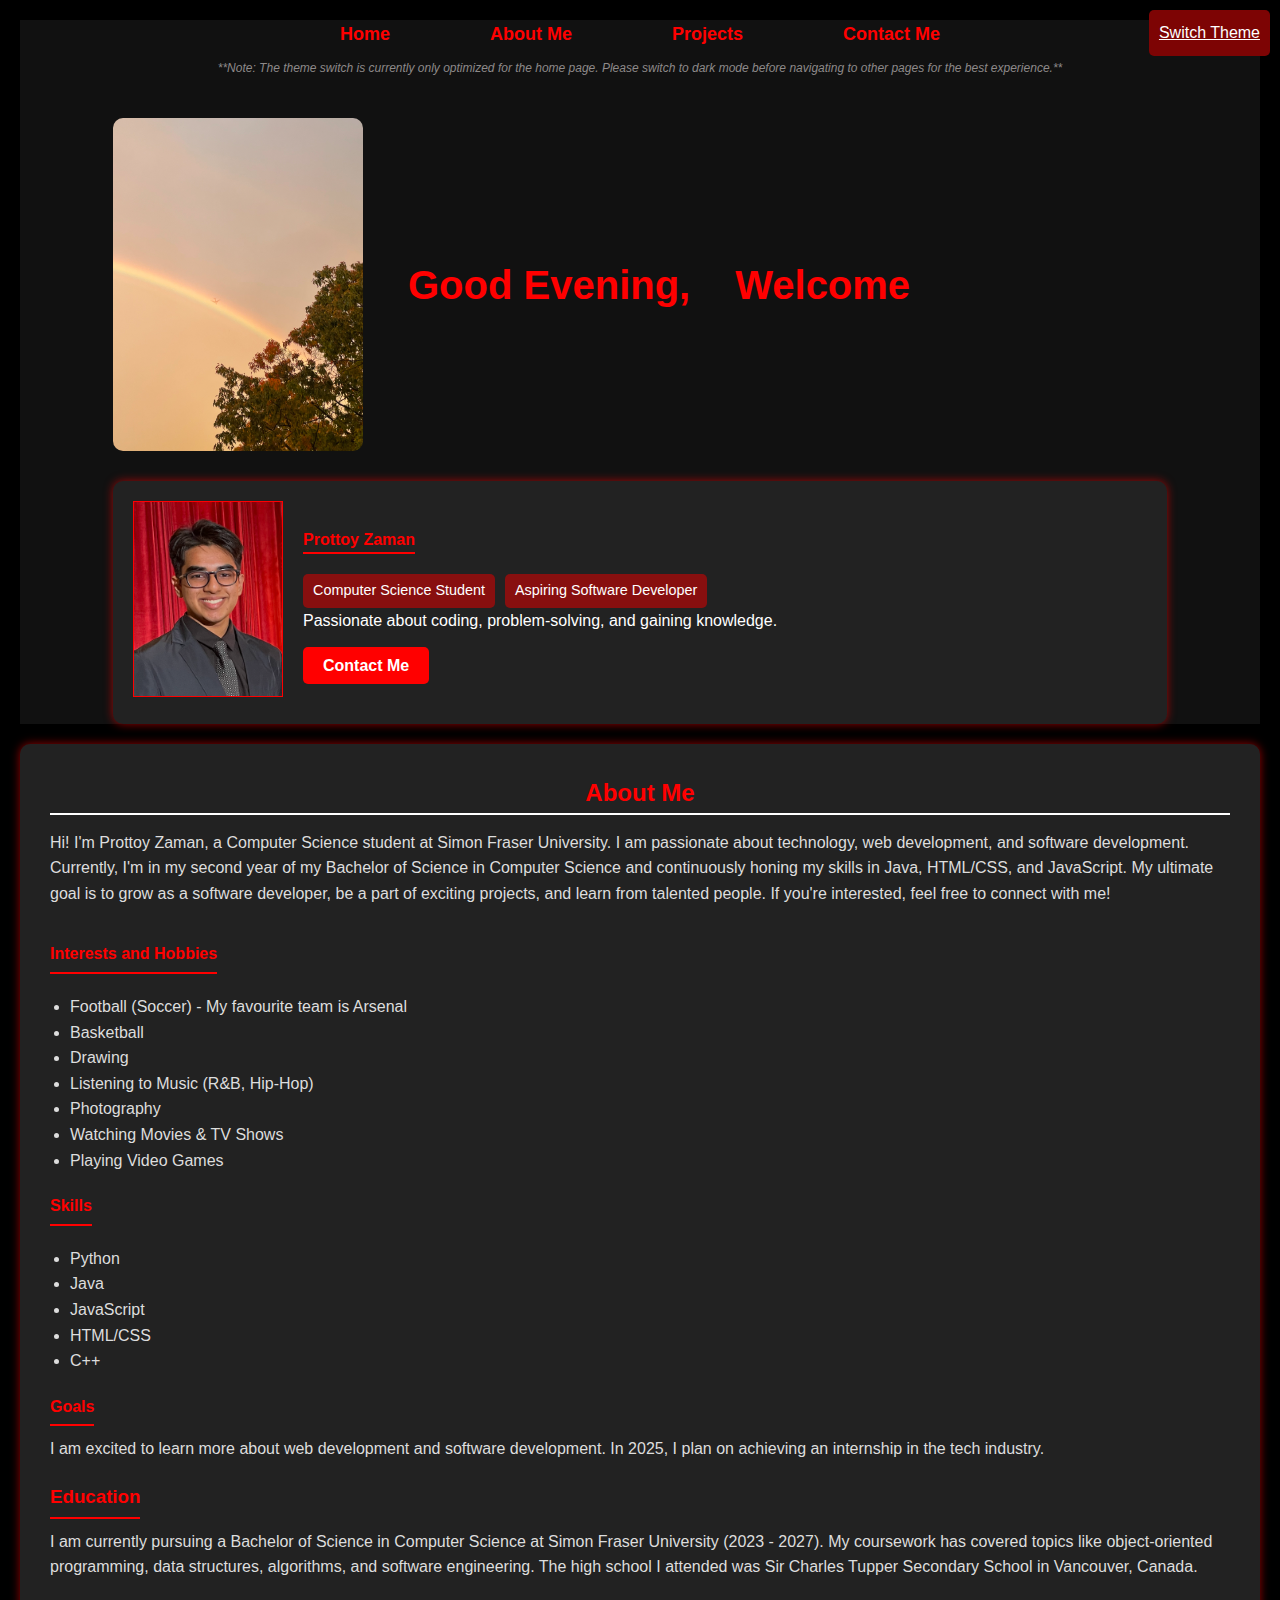
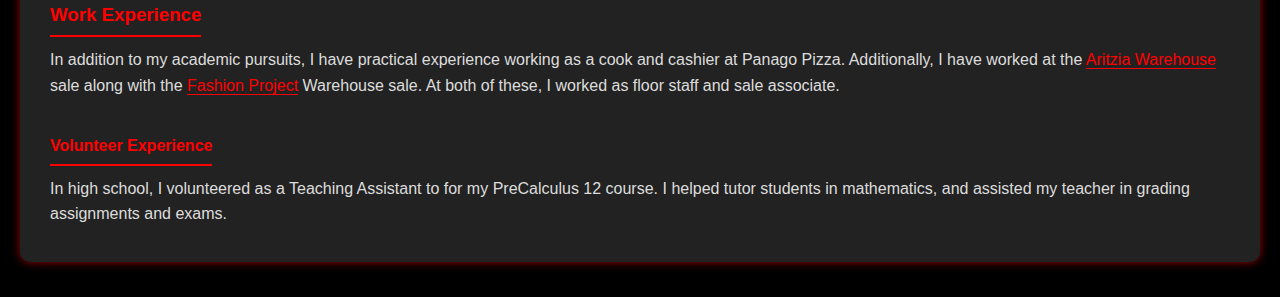
<file: index.html>
<!DOCTYPE html>
<html lang="en">

<head>
    <meta charset="UTF-8">
    <meta name="viewport" content="width=device-width, initial-scale=1.0">
    <link rel="stylesheet" href="style.css">
    <script src="script.js" defer></script>
    <link rel="icon" href="images/favicon.ico">
    <title>Prottoy Zaman's Website</title>
</head>

<body>
    <!-- Header Section -->
    <header>
        <nav>
            <ul>
                <li><a href="index.html">Home</a></li>
                <li><a href="#about">About Me</a></li>
                <li><a href="projects.html">Projects</a></li>
                <li><a href="contact.html">Contact Me</a></li>
            </ul>
            <a href="#" id="theme-switcher" class="theme-button">Switch Theme</a>
        </nav>
        <div id="disclaimer" class="notice-bar">
            **Note: The theme switch is currently only optimized for the home page. Please switch to dark mode before
            navigating to other pages for the best experience.**
        </div>


        <!-- Hero Section -->
        <section id="hero">
            <div class="hero-content">
                <img src="images/featured-image.jpeg" alt="Featured Image">
                <h1 id="greeting" class="red-theme">Placeholder Greeting</h1>
                <h1 id="welcome-text" class="red-theme"></h1> <!-- Placeholder Welcome Text -->
            </div>

            <!-- Info Card Section -->
            <section id="info-card">
                <div class="info-card-content">
                    <figure class="profile-image">
                        <img src="images/profile-image.png" alt="Profile Image">
                    </figure>
                    <div class="profile-details">
                        <h4 class="red-theme">Prottoy Zaman</h4>
                        <div class="role-badges">
                            <span class="role-badge">Computer Science Student</span>
                            <span class="role-badge">Aspiring Software Developer</span>
                        </div>
                        <p>Passionate about coding, problem-solving, and gaining knowledge.</p>
                        <div class="contact-button">
                            <a href="contact.html">Contact Me</a>
                        </div>
                    </div>
                </div>
            </section>
        </section>
    </header>

    <!-- About Me Section-->
    <section id="about">
        <h2 class="red-theme">About Me</h2>
        <p>Hi! I'm Prottoy Zaman, a Computer Science student at Simon Fraser University. I am passionate about
            technology, web development, and software development. Currently, I'm in my second year of my Bachelor of
            Science in Computer Science and continuously honing my skills in Java, HTML/CSS, and JavaScript. My ultimate
            goal is to grow as a software developer, be a part of exciting projects, and learn from talented people.
            If you're interested, feel free to connect with me!</p>
        <h4 class="red-theme">Interests and Hobbies</h4>
        <ul>
            <li>Football (Soccer) - My favourite team is Arsenal</li>
            <li>Basketball</li>
            <li>Drawing</li>
            <li>Listening to Music (R&B, Hip-Hop)</li>
            <li>Photography</li>
            <li>Watching Movies & TV Shows</li>
            <li>Playing Video Games</li>
        </ul>
        <h4 class="red-theme">Skills</h4>
        <ul>
            <li>Python</li>
            <li>Java</li>
            <li>JavaScript</li>
            <li>HTML/CSS</li>
            <li>C++</li>
        </ul>
        <h4 class="red-theme">Goals</h4>
        <p>I am excited to learn more about web development and software development. In 2025, I plan on achieving an
            internship in the tech industry.</p>

        <!-- Education Subsection -->
        <div class="subsection" id="education">
            <h3 class="red-theme">Education</h3>
            <p>I am currently pursuing a Bachelor of Science in Computer Science at Simon Fraser University (2023 -
                2027). My coursework has covered topics like object-oriented programming, data structures, algorithms,
                and software engineering. The high school I attended was Sir Charles Tupper Secondary School in
                Vancouver, Canada.</p>
        </div>

        <!-- Experience Subsection -->
        <div class="subsection" id="experience">
            <h3 class="red-theme">Work Experience</h3>
            <p>In addition to my academic pursuits, I have practical experience working as a cook and cashier at Panago
                Pizza. Additionally, I have worked at the <a
                    href="https://www.aritzia.com/en/aritzia/miscellaneous/warehouse-sale.html" target="_blank"
                    class="red-theme">Aritzia Warehouse</a> sale along with the <a href="https://thefashionproject.ca/"
                    target="_blank" class="red-theme">Fashion Project</a> Warehouse sale. At both of these, I worked as
                floor staff and sale associate.</p>
            <h4 class="red-theme">Volunteer Experience</h4>
            <p>In high school, I volunteered as a Teaching Assistant to for my PreCalculus 12 course. I helped tutor
                students in mathematics, and assisted my teacher in grading assignments and exams.</p>
        </div>
    </section>

</body>

</html>
</file>
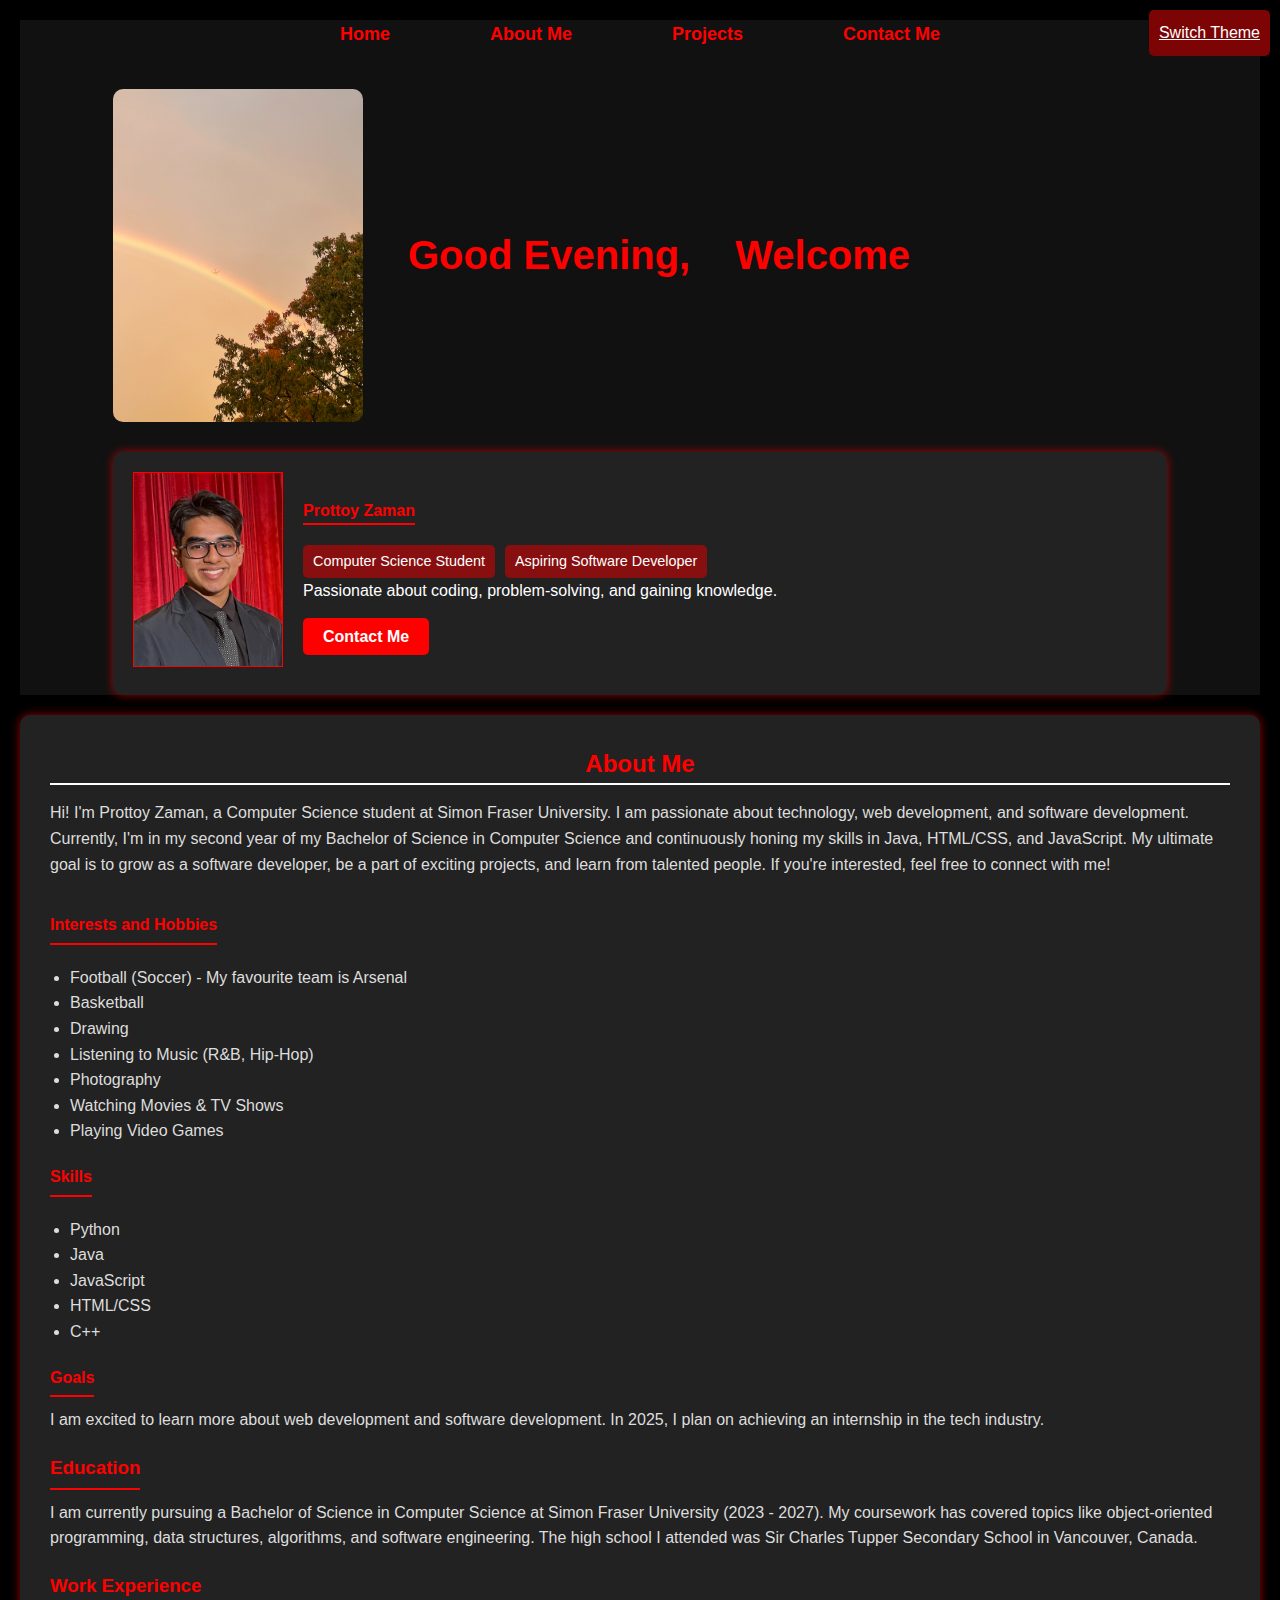
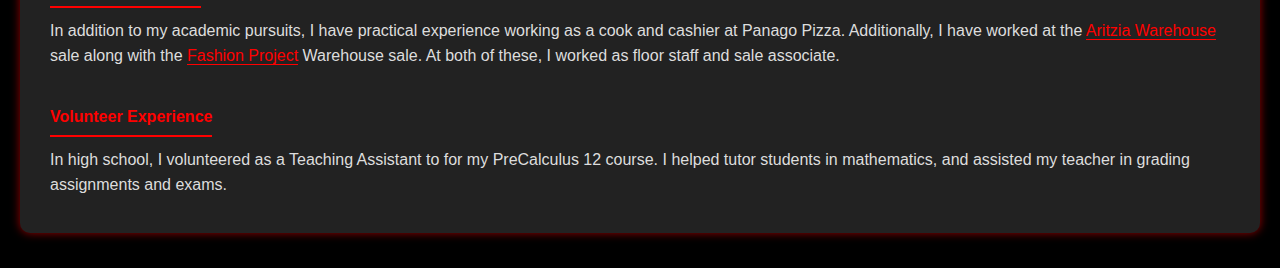
<file: src/index.html>
<!DOCTYPE html>
<html lang="en">

<head>
    <meta charset="UTF-8">
    <meta name="viewport" content="width=device-width, initial-scale=1.0">
    <link rel="stylesheet" href="style.css">
    <script src="script.js" defer></script>
    <link rel="icon" href="../images/favicon.ico">
    <title>Prottoy Zaman's Website</title>
</head>

<body>
    <!-- Header Section -->
    <header>
        <nav>
            <ul>
                <li><a href="index.html">Home</a></li>
                <li><a href="#about">About Me</a></li>
                <li><a href="projects.html">Projects</a></li>
                <li><a href="contact.html">Contact Me</a></li>
            </ul>
            <a href="#" id="theme-switcher" class="theme-button">Switch Theme</a>
        </nav>

        <!-- Hero Section -->
        <section id="hero">
            <div class="hero-content">
                <img src="../images/featured-image.jpeg" alt="Featured Image">
                <h1 id="greeting" class="red-theme">Placeholder Greeting</h1>
                <h1 id="welcome-text" class="red-theme"></h1> <!-- Placeholder Welcome Text -->
            </div>

            <!-- Info Card Section -->
            <section id="info-card">
                <div class="info-card-content">
                    <figure class="profile-image">
                        <img src="../images/profile-image.png" alt="Profile Image">
                    </figure>
                    <div class="profile-details">
                        <h4 class="red-theme">Prottoy Zaman</h4>
                        <div class="role-badges">
                            <span class="role-badge">Computer Science Student</span>
                            <span class="role-badge">Aspiring Software Developer</span>
                        </div>
                        <p>Passionate about coding, problem-solving, and gaining knowledge.</p>
                        <div class="contact-button">
                            <a href="contact.html">Contact Me</a>
                        </div>
                    </div>
                </div>
            </section>
        </section>
    </header>

    <!-- About Me Section-->
    <section id="about">
        <h2 class="red-theme">About Me</h2>
        <p>Hi! I'm Prottoy Zaman, a Computer Science student at Simon Fraser University. I am passionate about
            technology, web development, and software development. Currently, I'm in my second year of my Bachelor of
            Science in Computer Science and continuously honing my skills in Java, HTML/CSS, and JavaScript. My ultimate
            goal is to grow as a software developer, be a part of exciting projects, and learn from talented people.
            If you're interested, feel free to connect with me!</p>
        <h4 class="red-theme">Interests and Hobbies</h4>
        <ul>
            <li>Football (Soccer) - My favourite team is Arsenal</li>
            <li>Basketball</li>
            <li>Drawing</li>
            <li>Listening to Music (R&B, Hip-Hop)</li>
            <li>Photography</li>
            <li>Watching Movies & TV Shows</li>
            <li>Playing Video Games</li>
        </ul>
        <h4 class="red-theme">Skills</h4>
        <ul>
            <li>Python</li>
            <li>Java</li>
            <li>JavaScript</li>
            <li>HTML/CSS</li>
            <li>C++</li>
        </ul>
        <h4 class="red-theme">Goals</h4>
        <p>I am excited to learn more about web development and software development. In 2025, I plan on achieving an
            internship in the tech industry.</p>

        <!-- Education Subsection -->
        <div class="subsection" id="education">
            <h3 class="red-theme">Education</h3>
            <p>I am currently pursuing a Bachelor of Science in Computer Science at Simon Fraser University (2023 -
                2027). My coursework has covered topics like object-oriented programming, data structures, algorithms,
                and software engineering. The high school I attended was Sir Charles Tupper Secondary School in
                Vancouver, Canada.</p>
        </div>

        <!-- Experience Subsection -->
        <div class="subsection" id="experience">
            <h3 class="red-theme">Work Experience</h3>
            <p>In addition to my academic pursuits, I have practical experience working as a cook and cashier at Panago
                Pizza. Additionally, I have worked at the <a
                    href="https://www.aritzia.com/en/aritzia/miscellaneous/warehouse-sale.html" target="_blank"
                    class="red-theme">Aritzia Warehouse</a> sale along with the <a href="https://thefashionproject.ca/"
                    target="_blank" class="red-theme">Fashion Project</a> Warehouse sale. At both of these, I worked as
                floor staff and sale associate.</p>
            <h4 class="red-theme">Volunteer Experience</h4>
            <p>In high school, I volunteered as a Teaching Assistant to for my PreCalculus 12 course. I helped tutor
                students in mathematics, and assisted my teacher in grading assignments and exams.</p>
        </div>
    </section>

</body>

</html>
</file>
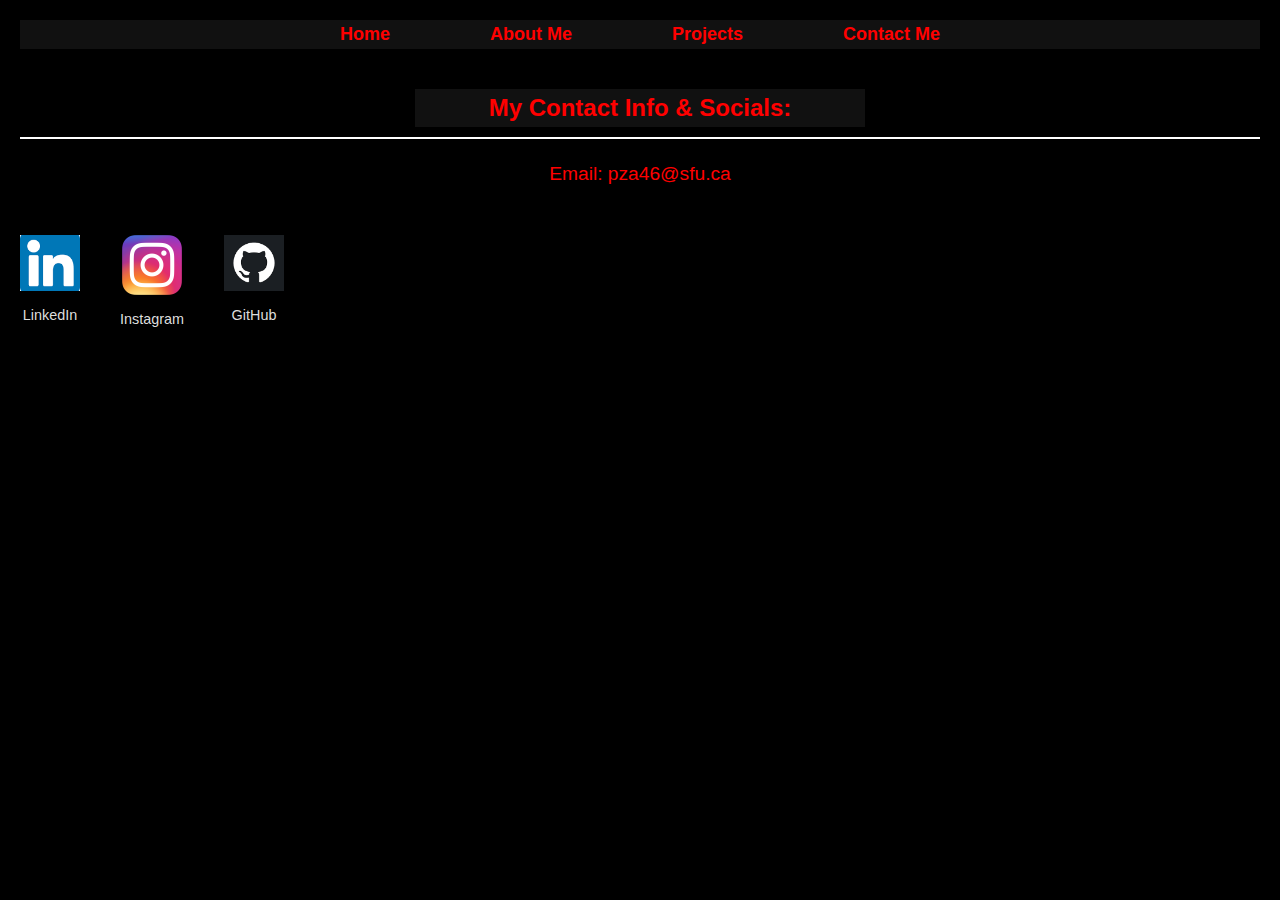
<file: contact.html>
<!DOCTYPE html>
<html lang="en">

<head>
    <meta charset="UTF-8">
    <meta name="viewport" content="width=device-width, initial-scale=1.0">
    <link rel="stylesheet" href="style.css">
    <script src="script.js" defer></script>
    <link rel="icon" href="images/favicon.ico">
    <title>Contact Me</title>
</head>

<body>
    <!-- Header Section -->
    <header>
        <nav>
            <ul>
                <li><a href="index.html">Home</a></li>
                <li><a href="index.html#about">About Me</a></li>
                <li><a href="projects.html">Projects</a></li>
                <li><a href="contact.html">Contact Me</a></li>
            </ul>
        </nav>
    </header>

    <!-- Contact Information Section -->
    <section id="contact-info">
        <h2>My Contact Info & Socials:</h2>
        <hr>
        <div class="contact-details">
            <p>Email: pza46@sfu.ca</p>
            <div class="social-media">
                <div class="social-icon">
                    <a href="https://www.linkedin.com/in/prottoy-zaman-bb2554261/" target="_blank">
                        <img src="images/linkedin.png" alt="LinkedIn Logo">
                    </a>
                    <p>LinkedIn</p>
                </div>
                <div class="social-icon">
                    <a href="https://instagram.com/prottoy_zaman23" target="_blank">
                        <img src="images/instagram.png" alt="Instagram Logo">
                    </a>
                    <p>Instagram</p>
                </div>
                <div class="social-icon">
                    <a href="https://github.com/zmn05" target="_blank">
                        <img src="images/github.png" alt="GitHub Logo">
                    </a>
                    <p>GitHub</p>
                </div>
            </div>
        </div>
    </section>

</body>

</html>
</file>
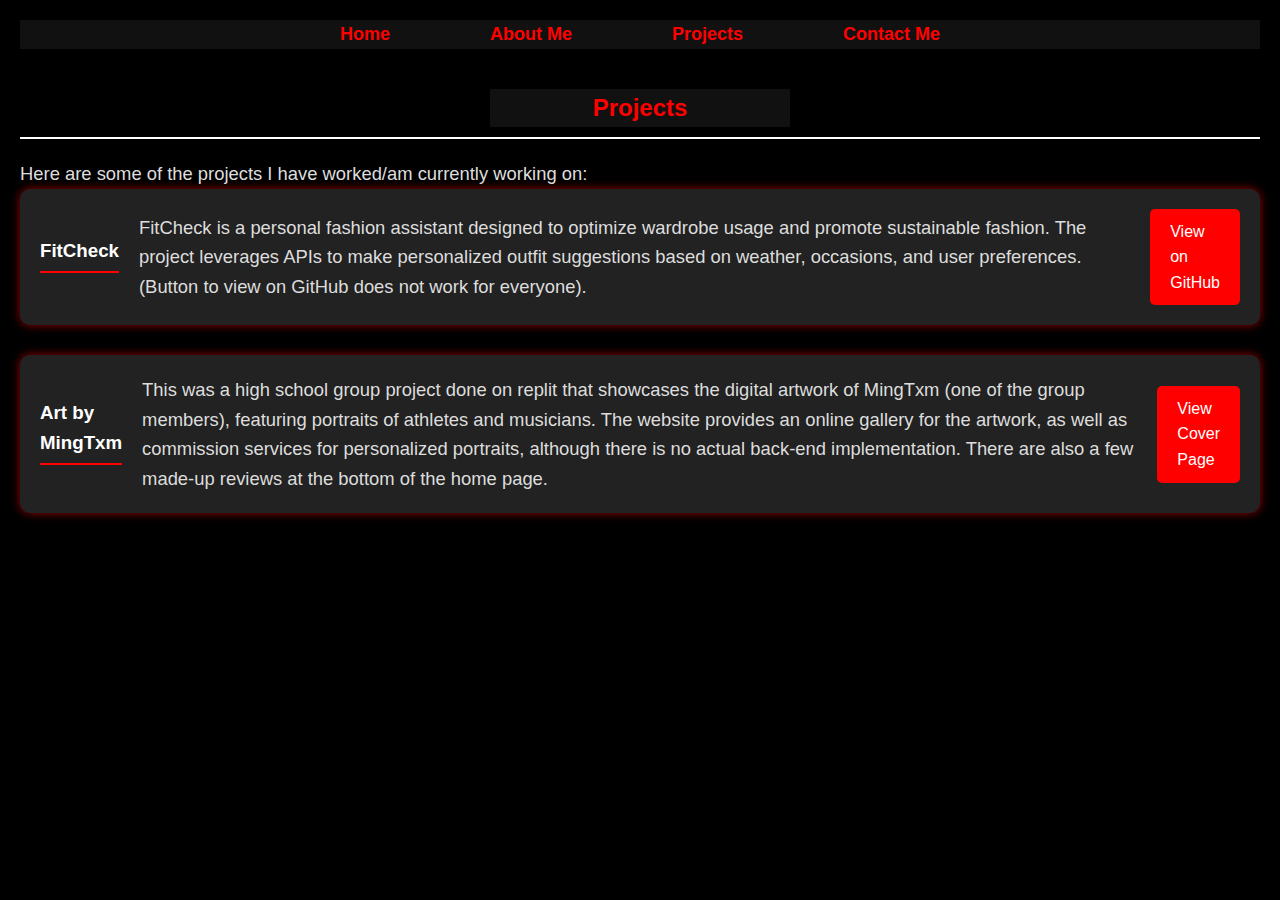
<file: projects.html>
<!DOCTYPE html>
<html lang="en">

<head>
    <meta charset="UTF-8">
    <meta name="viewport" content="width=device-width, initial-scale=1.0">
    <link rel="stylesheet" href="style.css">
    <script src="script.js" defer></script>
    <link rel="icon" href="images/favicon.ico">
    <title>My Projects</title>
</head>

<body>
    <!-- Header Section -->
    <header>
        <nav>
            <ul>
                <li><a href="index.html">Home</a></li>
                <li><a href="index.html#about">About Me</a></li>
                <li><a href="projects.html">Projects</a></li>
                <li><a href="contact.html">Contact Me</a></li>
            </ul>
        </nav>
    </header>

    <!-- Projects Section -->
    <section id="projects">
        <h2>Projects</h2>
        <hr>
        <p>Here are some of the projects I have worked/am currently working on:</p>
        <div class="project">
            <h3>FitCheck</h3>
            <p>FitCheck is a personal fashion assistant designed to optimize wardrobe usage and promote sustainable
                fashion. The project leverages APIs to make personalized outfit suggestions based on weather, occasions,
                and user preferences. (Button to view on GitHub does not work for everyone).</p>
            <a href="https://github.com/CMPT-276-FALL-2024/project-01-sky" target="_blank" class="project-link">View on
                GitHub</a>
        </div>
        <div class="project">
            <h3>Art by MingTxm</h3>
            <p>This was a high school group project done on replit that showcases the digital artwork of MingTxm (one of
                the group members), featuring portraits of athletes and musicians. The website provides an online
                gallery for the artwork, as well as commission services for personalized portraits, although there is no
                actual back-end implementation. There are also a few made-up reviews at the bottom of the home page.</p>
            <a href="https://replit.com/@2PZmn/MingTxmArt?v=1" target="_blank" class="project-link">View Cover Page</a>
        </div>
        <!-- Add more projects using the following structure -->
        <!-- <div class="project">
            <h3>Project Title</h3>
            <p>Project Description</p>
            <a href="#">View Project</a>
        </div> -->
    </section>

</body>

</html>
</file>
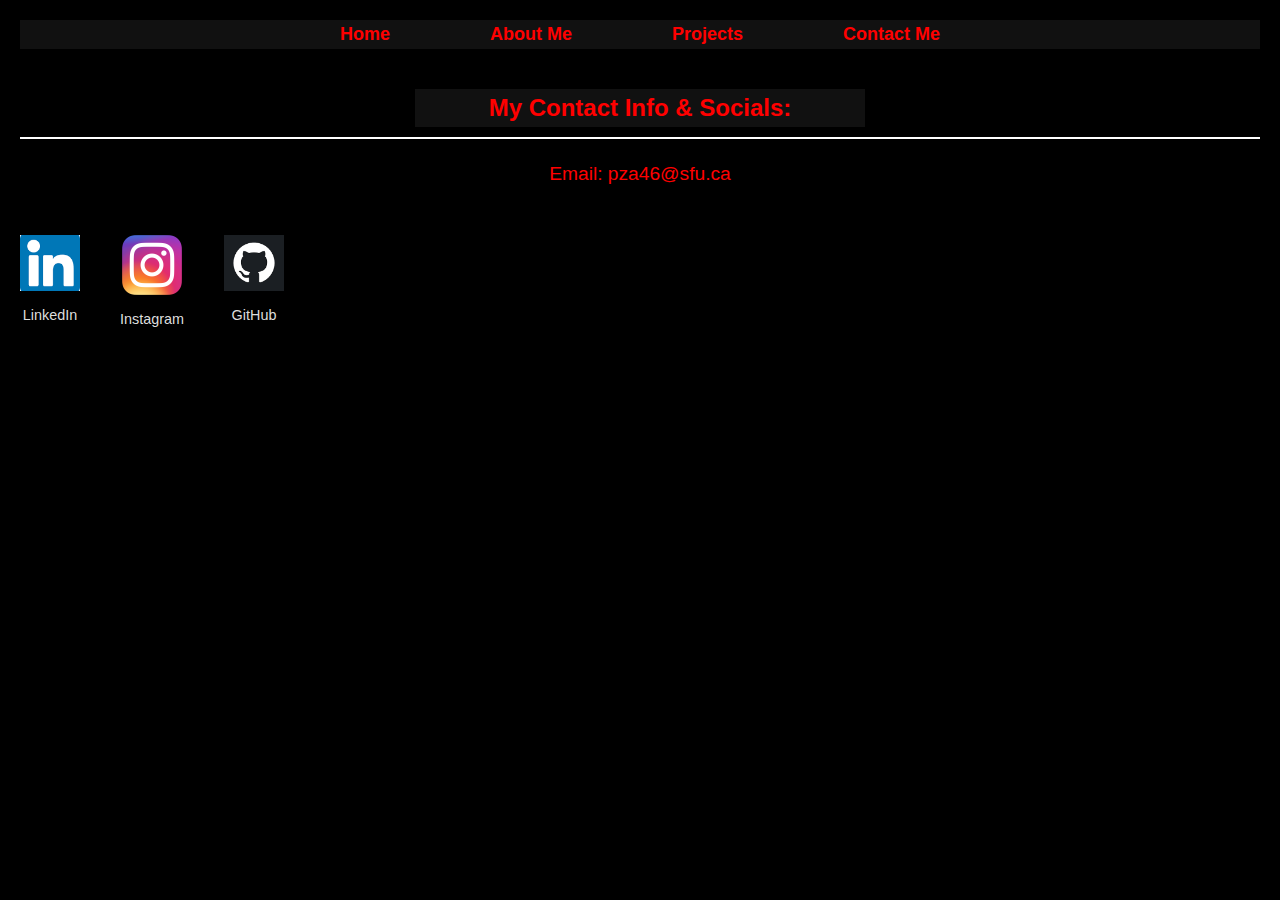
<file: src/contact.html>
<!DOCTYPE html>
<html lang="en">

<head>
    <meta charset="UTF-8">
    <meta name="viewport" content="width=device-width, initial-scale=1.0">
    <link rel="stylesheet" href="style.css">
    <script src="script.js" defer></script>
    <link rel="icon" href="../images/favicon.ico">
    <title>Contact Me</title>
</head>

<body>
    <!-- Header Section -->
    <header>
        <nav>
            <ul>
                <li><a href="index.html">Home</a></li>
                <li><a href="index.html#about">About Me</a></li>
                <li><a href="projects.html">Projects</a></li>
                <li><a href="contact.html">Contact Me</a></li>
            </ul>
        </nav>
    </header>

    <!-- Contact Information Section -->
    <section id="contact-info">
        <h2>My Contact Info & Socials:</h2>
        <hr>
        <div class="contact-details">
            <p>Email: pza46@sfu.ca</p>
            <div class="social-media">
                <div class="social-icon">
                    <a href="https://www.linkedin.com/in/prottoy-zaman-bb2554261/" target="_blank">
                        <img src="../images/linkedin.png" alt="LinkedIn Logo">
                    </a>
                    <p>LinkedIn</p>
                </div>
                <div class="social-icon">
                    <a href="https://instagram.com/prottoy_zaman23" target="_blank">
                        <img src="../images/instagram.png" alt="Instagram Logo">
                    </a>
                    <p>Instagram</p>
                </div>
                <div class="social-icon">
                    <a href="https://github.com/zmn05" target="_blank">
                        <img src="../images/github.png" alt="GitHub Logo">
                    </a>
                    <p>GitHub</p>
                </div>
            </div>
        </div>
    </section>

</body>

</html>
</file>
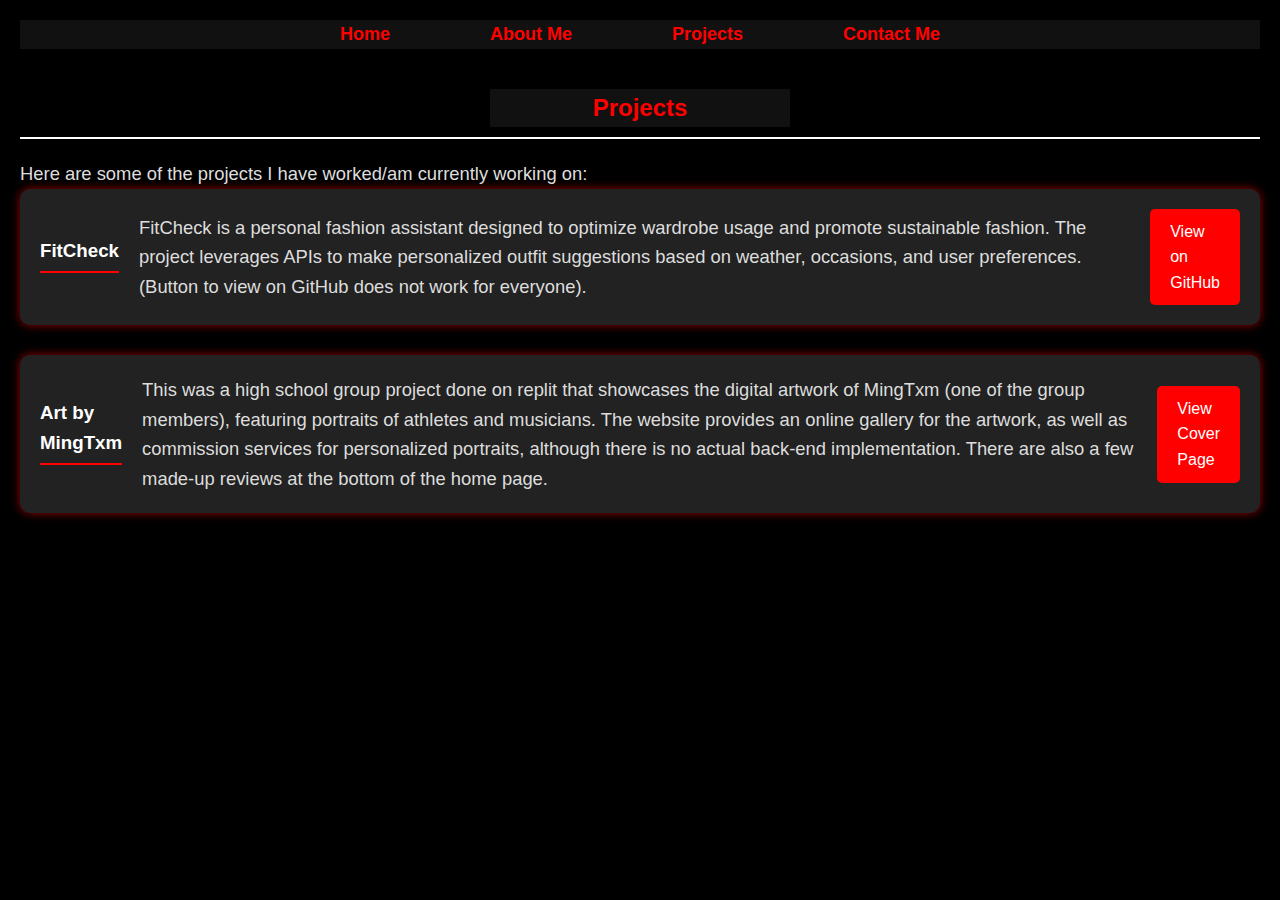
<file: src/projects.html>
<!DOCTYPE html>
<html lang="en">

<head>
    <meta charset="UTF-8">
    <meta name="viewport" content="width=device-width, initial-scale=1.0">
    <link rel="stylesheet" href="style.css">
    <script src="script.js" defer></script>
    <link rel="icon" href="../images/favicon.ico">
    <title>My Projects</title>
</head>

<body>
    <!-- Header Section -->
    <header>
        <nav>
            <ul>
                <li><a href="index.html">Home</a></li>
                <li><a href="index.html#about">About Me</a></li>
                <li><a href="projects.html">Projects</a></li>
                <li><a href="contact.html">Contact Me</a></li>
            </ul>
        </nav>
    </header>

    <!-- Projects Section -->
    <section id="projects">
        <h2>Projects</h2>
        <hr>
        <p>Here are some of the projects I have worked/am currently working on:</p>
        <div class="project">
            <h3>FitCheck</h3>
            <p>FitCheck is a personal fashion assistant designed to optimize wardrobe usage and promote sustainable
                fashion. The project leverages APIs to make personalized outfit suggestions based on weather, occasions,
                and user preferences. (Button to view on GitHub does not work for everyone).</p>
            <a href="https://github.com/CMPT-276-FALL-2024/project-01-sky" target="_blank" class="project-link">View on
                GitHub</a>
        </div>
        <div class="project">
            <h3>Art by MingTxm</h3>
            <p>This was a high school group project done on replit that showcases the digital artwork of MingTxm (one of
                the group members), featuring portraits of athletes and musicians. The website provides an online
                gallery for the artwork, as well as commission services for personalized portraits, although there is no
                actual back-end implementation. There are also a few made-up reviews at the bottom of the home page.</p>
            <a href="https://replit.com/@2PZmn/MingTxmArt?v=1" target="_blank" class="project-link">View Cover Page</a>
        </div>
        <!-- Add more projects using the following structure -->
        <!-- <div class="project">
            <h3>Project Title</h3>
            <p>Project Description</p>
            <a href="#">View Project</a>
        </div> -->
    </section>

</body>

</html>
</file>
<file: style.css>
/* General style reset for all pages */
* {
    margin: 0;
    padding: 0;
    box-sizing: border-box;
}

/* Smooth Scroll */
html {
    scroll-behavior: smooth;
}

/* General style for body */
body {
    font-family: Arial, sans-serif;
    line-height: 1.6;
    background-color: #000;
    color: #fff;
    padding: 20px;
}

/* General style for header */
header {
    background-color: #111;
    margin-bottom: 20px;
    text-align: center;
}

header nav ul {
    list-style: none;
    display: flex;
    justify-content: center;
}

header nav ul li {
    font-size: 18px;
    margin: 0 50px 0 50px;
}

header nav ul li a {
    color: #f00;
    text-decoration: none;
    font-weight: bold;
    transition: color 0.3s;
}

header nav ul li a:hover {
    color: #fff;
    border-bottom: #f00 1px solid;
    display: inline-block;
    margin-bottom: -1px;
}

/* Notice Bar */
.notice-bar {
    color: #8d8989;
    text-align: center;
    margin: 10px auto auto auto;
    font-size: 0.75em;
    font-style: italic;
    position: relative;
    width: 75%;
}

/* Hero Section */
#hero {
    margin: auto;
    padding-top: 40px;
    width: 85%;
    justify-content: center;
    align-items: center;
}

.hero-content {
    display: flex;
    flex-direction: row;
    align-items: flex-start;
}

/* Styling for the Placeholder Image */
.hero-content img {
    max-width: 250px;
    border-radius: 10px;
    display: block;
}

/* Styling for the Hero Heading */
.hero-content h1 {
    color: #f00;
    font-size: 2.5em;
    line-height: 1.2;
    display: flex;
    margin: auto 0 auto 45px;
}

.hero-content h3 {
    color: #f00;
    margin-top: 20px;
}

/* Info Card Section */
#info-card {
    background-color: #222;
    margin-top: 30px;
    padding: 20px;
    border-radius: 10px;
    box-shadow: 0 0 10px rgba(255, 0, 0, 0.6);
    text-align: left;
}

.info-card-content {
    display: flex;
    align-items: center;
    gap: 20px;
}

/* Profile Image Styling */
.profile-image img {
    max-width: 150px;
    border: 1.5px solid #f00;
}

/* Profile Details Styling */
.profile-details {
    display: flex;
    flex-direction: column;
    align-items: flex-start;
}

/* Role Badges Styling */
.role-badges {
    display: flex;
    gap: 10px;
    flex-wrap: wrap;
    margin-top: 10px;
}

.role-badge {
    background-color: rgb(136, 15, 15);
    padding: 5px 10px;
    border-radius: 5px;
    color: #ffffff;
    font-size: 0.9em;
    display: inline-block;
}

/* Contact Button Styling */
.contact-button {
    margin-top: 20px;
}

.contact-button a {
    background-color: #f00;
    color: #fff;
    text-decoration: none;
    padding: 10px 20px;
    border-radius: 5px;
    font-weight: bold;
    transition: background-color 0.3s;
}

.contact-button a:hover {
    background-color: #cc0000;
}


/* About Me Section */
#about {
    background-color: #222;
    padding: 30px;
    margin-top: 20px;
    padding-bottom: 20px;
    margin-bottom: 15px;
    padding-bottom: 15px;
    border-radius: 10px;
    box-shadow: 0 0 10px rgba(255, 0, 0, 0.6);
}

#about h2 {
    color: #f00;
    margin-bottom: 15px;
    border-bottom: 2px solid white;
    text-align: center;
}

#about .subsection {
    margin-top: 20px;
    margin-bottom: 20px;
}

#about h2 {
    color: #f00;
    /* Red for main section header */
    margin-bottom: 15px;
}

#about h4 {
    color: #fff;
    margin-top: 20px;
    margin-bottom: 10px;
    border-bottom: 2px solid #f00;
    padding-bottom: 5px;
    display: inline-block;
}

#about p {
    color: #ddd;
    margin-bottom: 15px;
}

#about ul {
    list-style-type: disc;
    padding-left: 20px;
    margin-top: 10px;
    color: #ddd;
}


#about h3 {
    color: #fff;
    margin-bottom: 10px;
    border-bottom: 2px solid #f00;
    padding-bottom: 5px;
    display: inline-block;
}

#about p {
    color: #ddd;
}

.profile-pic {
    margin-top: 20px;
    border-radius: 50%;
    max-width: 150px;
    border: 3px solid #f00;
}

/* Experience Subsection */
#experience {
    margin-top: 20px;
}

#experience h3,
h4 {
    color: white;
    margin-bottom: 10px;
    border-bottom: 2px solid #f00;
    display: inline-block;
}

#experience h4 {
    margin-top: 20px;
}

#experience p {
    color: #ddd;
    margin-bottom: 15px;
    line-height: 1.6;
}

#experience p a {
    color: #f00;
    text-decoration: none;
    border-bottom: #f00 1px solid;
    transition: color 0.3s;
}

#experience p a:hover {
    color: #cc0000;
}

/* Projects Section */
#projects {
    margin-top: 40px;
}

#projects p {
    color: #ddd;
    margin: auto;
    line-height: 1.6;
    font-size: 1.15em;
}

#projects h2 {
    background-color: #111;
    max-width: 300px;
    color: #f00;
    margin: 0 auto 10px auto;
    text-align: center;
    justify-content: center;
}

#projects hr {
    border: 0;
    border-top: 2px solid rgb(255, 255, 255);
    margin-bottom: 20px;
}

.project {
    display: flex;
    align-items: center;
    gap: 20px;
    background-color: #222;
    padding: 20px;
    border-radius: 10px;
    margin-bottom: 30px;
    box-shadow: 0 0 10px rgba(255, 0, 0, 0.6);
}

.project h3 {
    color: #fff;
    margin-bottom: 5px;
    border-bottom: 2px solid #f00;
    padding-bottom: 5px;
    display: inline-block;
}

.project a {
    background-color: #f00;
    color: #fff;
    margin: auto;
    padding: 10px 20px;
    text-decoration: none;
    border-radius: 5px;
    max-width: 110px;
    transition: background-color 0.3s;
    display: inline-block;
}

.projects a:hover {
    background-color: #cc0000;
}


/* Contact Information Section */
#contact-info {
    margin-top: 40px;
}

#contact-info h2 {
    background-color: #111;
    max-width: 450px;
    color: #f00;
    margin: 0 auto 10px auto;
    text-align: center;

}

#contact-info hr {
    border: 0;
    border-top: 2px solid rgb(255, 255, 255);
    margin-bottom: 20px;
}

.contact-details p {
    font-size: 1.2em;
    margin-bottom: 45px;
    color: #f00;
    text-decoration: none;
    text-align: center;
}

.contact-details a:hover {
    color: #fff;
}

/* Social Media Icons */
.social-media {
    display: flex;
    gap: 40px;
}

.social-icon {
    text-align: center;
}

.social-icon img {
    max-width: 60px;
    margin-bottom: 5px;
}

.social-icon img:hover {
    transform: scale(1.2);
    transition: transform 0.3s;
}

.social-icon p {
    color: #ddd;
    font-size: 0.9em;
}

/* Light/Dark Theme Styles */
body.light-theme {
    background-color: #fff;
    color: #000;
}

body {
    background-color: #000;
    color: #fff;
}

/* Header and About Me Section Background for Light Theme */
body.light-theme header,
body.light-theme #about {
    background-color: #f0f0f0;
}

/* Red and Blue Theme Styles */
.red-theme {
    color: #f00 !important;
}

.blue-theme {
    color: #00f !important;
}

/* Light Theme Styles */
body.light-theme #about p {
    color: #000;
}

body.light-theme ul li {
    color: #000;
}

body.light-theme #info-card {
    background-color: #e0e0e0;
    color: #000;
    box-shadow: 0 0 10px rgba(0, 0, 255, 0.4);
}

body.light-theme .contact-button a {
    background-color: #00f;
    color: #fff;
}

body.light-theme .role-badge {
    background-color: #005f99;
    color: #fff;
}

body.light-theme #about {
    box-shadow: 0 0 10px rgba(0, 0, 255, 0.4);
}

/* Theme Switcher Link */
#theme-switcher {
    position: fixed;
    top: 10px;
    right: 10px;
    background-color: rgb(125, 4, 4);
    color: #fff;
    padding: 10px;
    cursor: pointer;
    border: none;
    border-radius: 5px;
    transition: background-color 0.3s;
}

body.light-theme #theme-switcher {
    background-color: rgb(11, 142, 213);
    color: #000000;
}
</file>
<file: src/style.css>
/* General style reset for all pages */
* {
    margin: 0;
    padding: 0;
    box-sizing: border-box;
}

/* Smooth Scroll */
html {
    scroll-behavior: smooth;
}

/* General style for body */
body {
    font-family: Arial, sans-serif;
    line-height: 1.6;
    background-color: #000;
    color: #fff;
    padding: 20px;
}

/* General style for header */
header {
    background-color: #111;
    margin-bottom: 20px;
    text-align: center;
}

header nav ul {
    list-style: none;
    display: flex;
    justify-content: center;
}

header nav ul li {
    font-size: 18px;
    margin: 0 50px 0 50px;
}

header nav ul li a {
    color: #f00;
    text-decoration: none;
    font-weight: bold;
    transition: color 0.3s;
}

header nav ul li a:hover {
    color: #fff;
    border-bottom: #f00 1px solid;
    display: inline-block;
    margin-bottom: -1px;
}

/* Hero Section */
#hero {
    margin: auto;
    padding-top: 40px;
    width: 85%;
    justify-content: center;
    align-items: center;
}

.hero-content {
    display: flex;
    flex-direction: row;
    align-items: flex-start;
}

/* Styling for the Placeholder Image */
.hero-content img {
    max-width: 250px;
    border-radius: 10px;
    display: block;
}

/* Styling for the Hero Heading */
.hero-content h1 {
    color: #f00;
    font-size: 2.5em;
    line-height: 1.2;
    display: flex;
    margin: auto 0 auto 45px;
}

.hero-content h3 {
    color: #f00;
    margin-top: 20px;
}

/* Info Card Section */
#info-card {
    background-color: #222;
    margin-top: 30px;
    padding: 20px;
    border-radius: 10px;
    box-shadow: 0 0 10px rgba(255, 0, 0, 0.6);
    text-align: left;
}

.info-card-content {
    display: flex;
    align-items: center;
    gap: 20px;
}

/* Profile Image Styling */
.profile-image img {
    max-width: 150px;
    border: 1.5px solid #f00;
}

/* Profile Details Styling */
.profile-details {
    display: flex;
    flex-direction: column;
    align-items: flex-start;
}

/* Role Badges Styling */
.role-badges {
    display: flex;
    gap: 10px;
    flex-wrap: wrap;
    margin-top: 10px;
}

.role-badge {
    background-color: rgb(136, 15, 15);
    padding: 5px 10px;
    border-radius: 5px;
    color: #ffffff;
    font-size: 0.9em;
    display: inline-block;
}

/* Contact Button Styling */
.contact-button {
    margin-top: 20px;
}

.contact-button a {
    background-color: #f00;
    color: #fff;
    text-decoration: none;
    padding: 10px 20px;
    border-radius: 5px;
    font-weight: bold;
    transition: background-color 0.3s;
}

.contact-button a:hover {
    background-color: #cc0000;
}


/* About Me Section */
#about {
    background-color: #222;
    padding: 30px;
    margin-top: 20px;
    padding-bottom: 20px;
    margin-bottom: 15px;
    padding-bottom: 15px;
    border-radius: 10px;
    box-shadow: 0 0 10px rgba(255, 0, 0, 0.6);
}

#about h2 {
    color: #f00;
    margin-bottom: 15px;
    border-bottom: 2px solid white;
    text-align: center;
}

#about .subsection {
    margin-top: 20px;
    margin-bottom: 20px;
}

#about h2 {
    color: #f00;
    /* Red for main section header */
    margin-bottom: 15px;
}

#about h4 {
    color: #fff;
    margin-top: 20px;
    margin-bottom: 10px;
    border-bottom: 2px solid #f00;
    padding-bottom: 5px;
    display: inline-block;
}

#about p {
    color: #ddd;
    margin-bottom: 15px;
}

#about ul {
    list-style-type: disc;
    padding-left: 20px;
    margin-top: 10px;
    color: #ddd;
}


#about h3 {
    color: #fff;
    margin-bottom: 10px;
    border-bottom: 2px solid #f00;
    padding-bottom: 5px;
    display: inline-block;
}

#about p {
    color: #ddd;
}

.profile-pic {
    margin-top: 20px;
    border-radius: 50%;
    max-width: 150px;
    border: 3px solid #f00;
}

/* Experience Subsection */
#experience {
    margin-top: 20px;
}

#experience h3,
h4 {
    color: white;
    margin-bottom: 10px;
    border-bottom: 2px solid #f00;
    display: inline-block;
}

#experience h4 {
    margin-top: 20px;
}

#experience p {
    color: #ddd;
    margin-bottom: 15px;
    line-height: 1.6;
}

#experience p a {
    color: #f00;
    text-decoration: none;
    border-bottom: #f00 1px solid;
    transition: color 0.3s;
}

#experience p a:hover {
    color: #cc0000;
}

/* Projects Section */
#projects {
    margin-top: 40px;
}

#projects p {
    color: #ddd;
    margin: auto;
    line-height: 1.6;
    font-size: 1.15em;
}

#projects h2 {
    background-color: #111;
    max-width: 300px;
    color: #f00;
    margin: 0 auto 10px auto;
    text-align: center;
    justify-content: center;
}

#projects hr {
    border: 0;
    border-top: 2px solid rgb(255, 255, 255);
    margin-bottom: 20px;
}

.project {
    display: flex;
    align-items: center;
    gap: 20px;
    background-color: #222;
    padding: 20px;
    border-radius: 10px;
    margin-bottom: 30px;
    box-shadow: 0 0 10px rgba(255, 0, 0, 0.6);
}

.project h3 {
    color: #fff;
    margin-bottom: 5px;
    border-bottom: 2px solid #f00;
    padding-bottom: 5px;
    display: inline-block;
}

.project a {
    background-color: #f00;
    color: #fff;
    margin: auto;
    padding: 10px 20px;
    text-decoration: none;
    border-radius: 5px;
    max-width: 110px;
    transition: background-color 0.3s;
    display: inline-block;
}

.projects a:hover {
    background-color: #cc0000;
}


/* Contact Information Section */
#contact-info {
    margin-top: 40px;
}

#contact-info h2 {
    background-color: #111;
    max-width: 450px;
    color: #f00;
    margin: 0 auto 10px auto;
    text-align: center;

}

#contact-info hr {
    border: 0;
    border-top: 2px solid rgb(255, 255, 255);
    margin-bottom: 20px;
}

.contact-details p {
    font-size: 1.2em;
    margin-bottom: 45px;
    color: #f00;
    text-decoration: none;
    text-align: center;
}

.contact-details a:hover {
    color: #fff;
}

/* Social Media Icons */
.social-media {
    display: flex;
    gap: 40px;
}

.social-icon {
    text-align: center;
}

.social-icon img {
    max-width: 60px;
    margin-bottom: 5px;
}

.social-icon img:hover {
    transform: scale(1.2);
    transition: transform 0.3s;
}

.social-icon p {
    color: #ddd;
    font-size: 0.9em;
}

/* Light/Dark Theme Styles */
body.light-theme {
    background-color: #fff;
    color: #000;
}

body {
    background-color: #000;
    color: #fff;
}

/* Header and About Me Section Background for Light Theme */
body.light-theme header,
body.light-theme #about {
    background-color: #f0f0f0;
}

/* Red and Blue Theme Styles */
.red-theme {
    color: #f00 !important;
}

.blue-theme {
    color: #00f !important;
}

/* Light Theme Styles */
body.light-theme #about p {
    color: #000;
}

body.light-theme ul li {
    color: #000;
}

body.light-theme #info-card {
    background-color: #e0e0e0;
    color: #000;
    box-shadow: 0 0 10px rgba(0, 0, 255, 0.4);
}

body.light-theme .contact-button a {
    background-color: #00f;
    color: #fff;
}

body.light-theme .role-badge {
    background-color: #005f99;
    color: #fff;
}

body.light-theme #about {
    box-shadow: 0 0 10px rgba(0, 0, 255, 0.4);
}

/* Theme Switcher Link */
#theme-switcher {
    position: fixed;
    top: 10px;
    right: 10px;
    background-color: rgb(125, 4, 4);
    color: #fff;
    padding: 10px;
    cursor: pointer;
    border: none;
    border-radius: 5px;
    transition: background-color 0.3s;
}

body.light-theme #theme-switcher {
    background-color: rgb(11, 142, 213);
    color: #000000;
}
</file>
